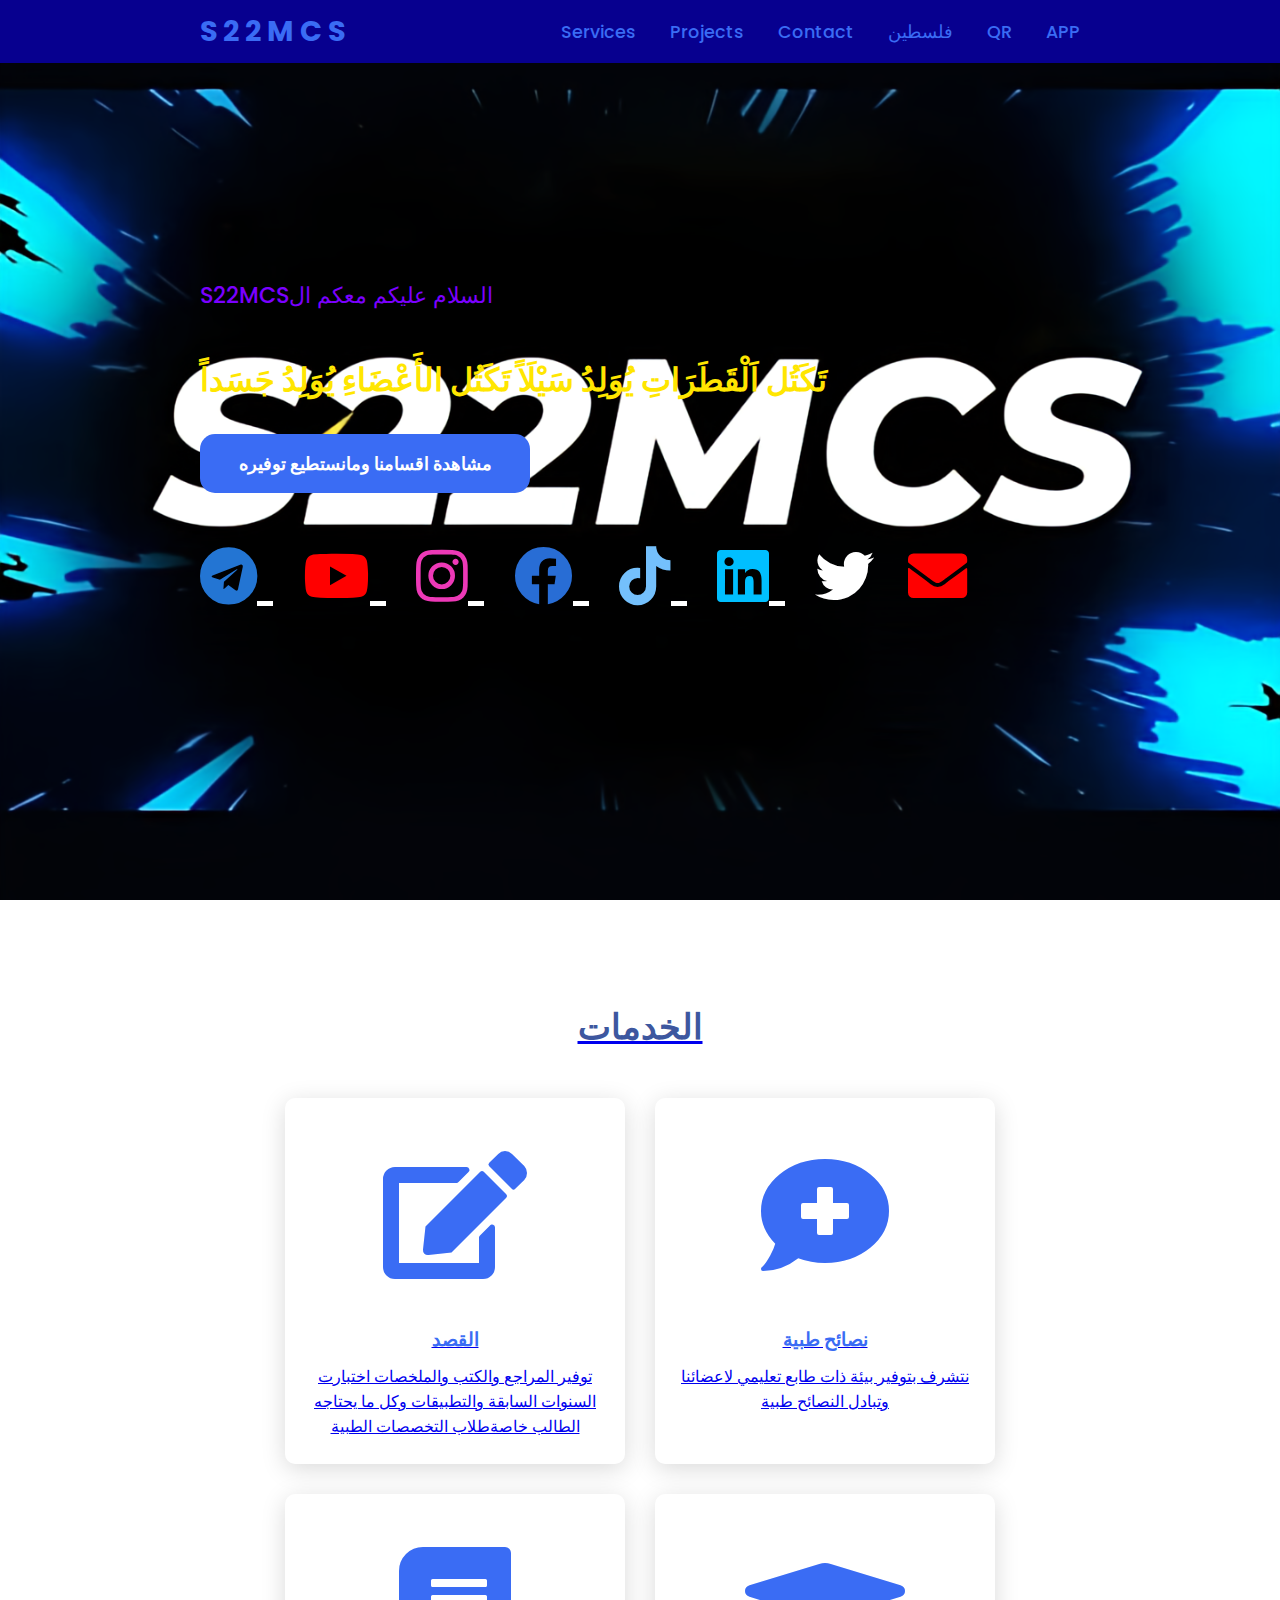
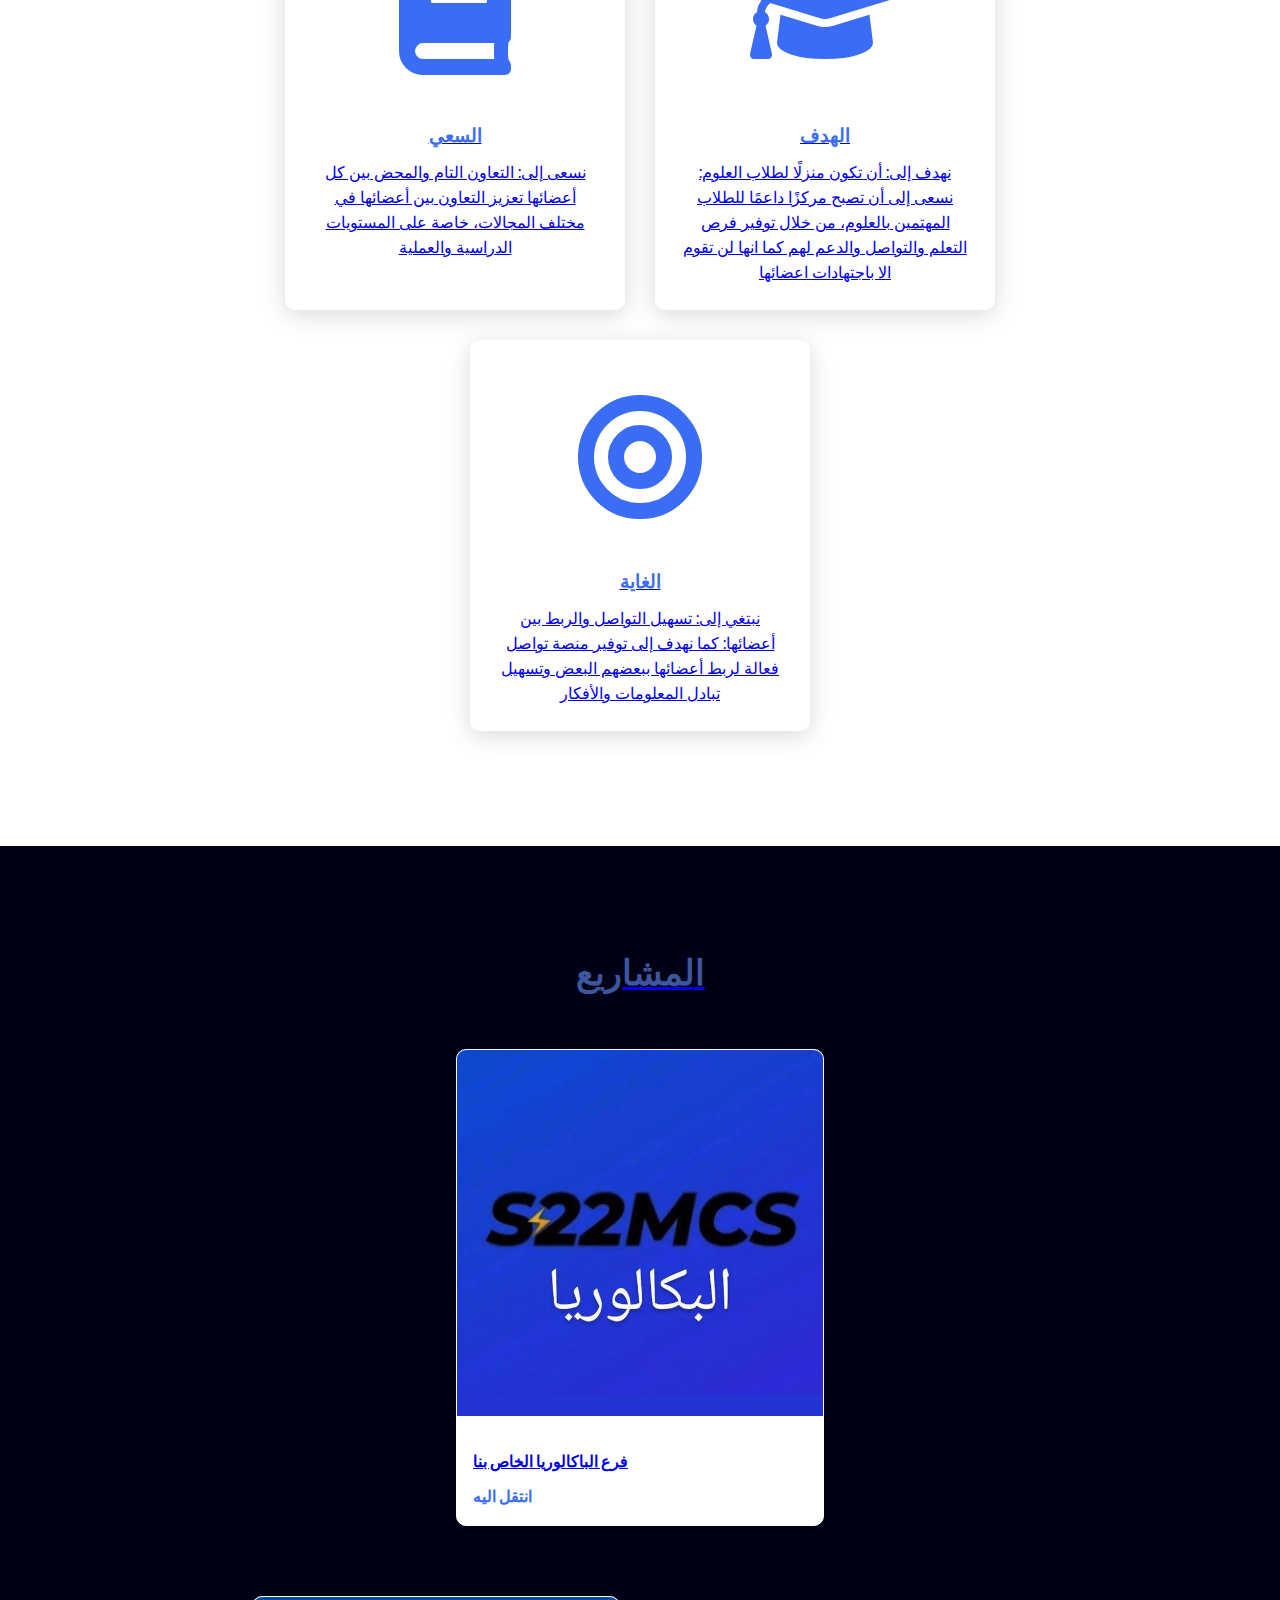
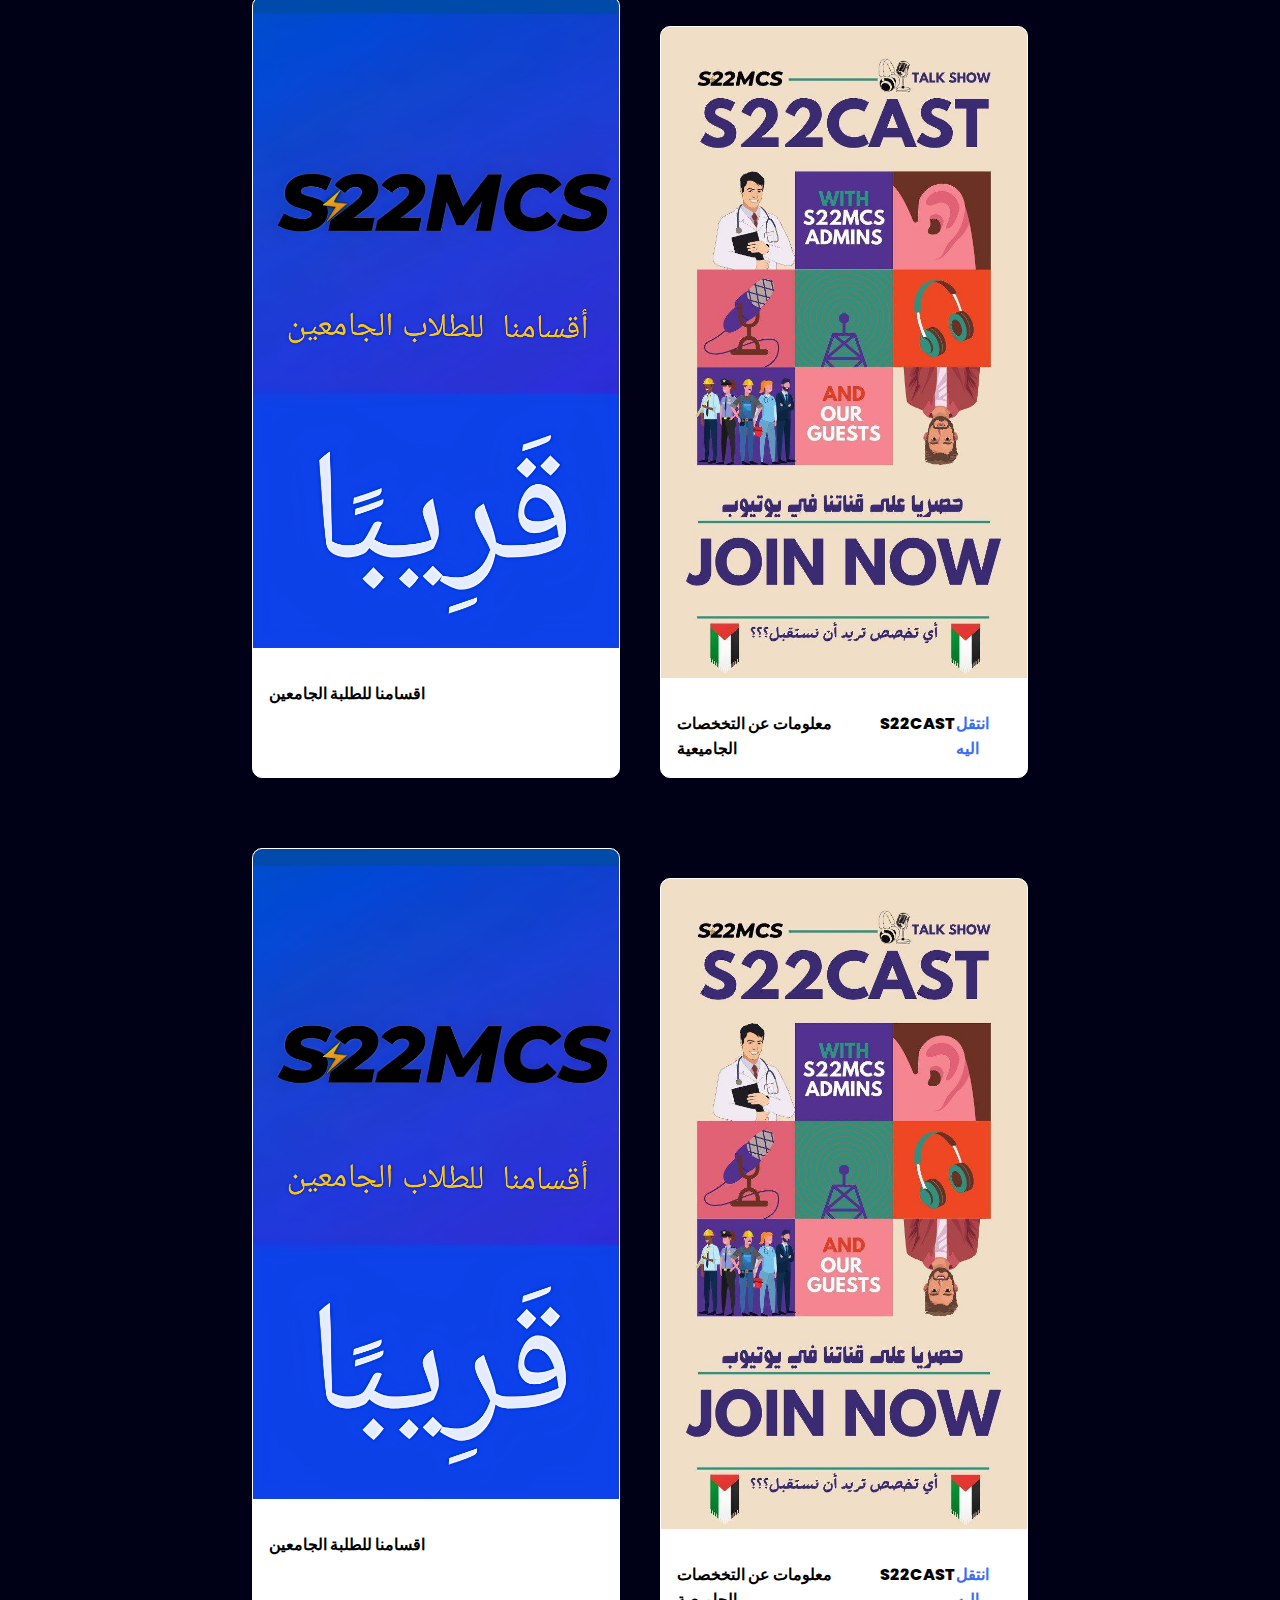
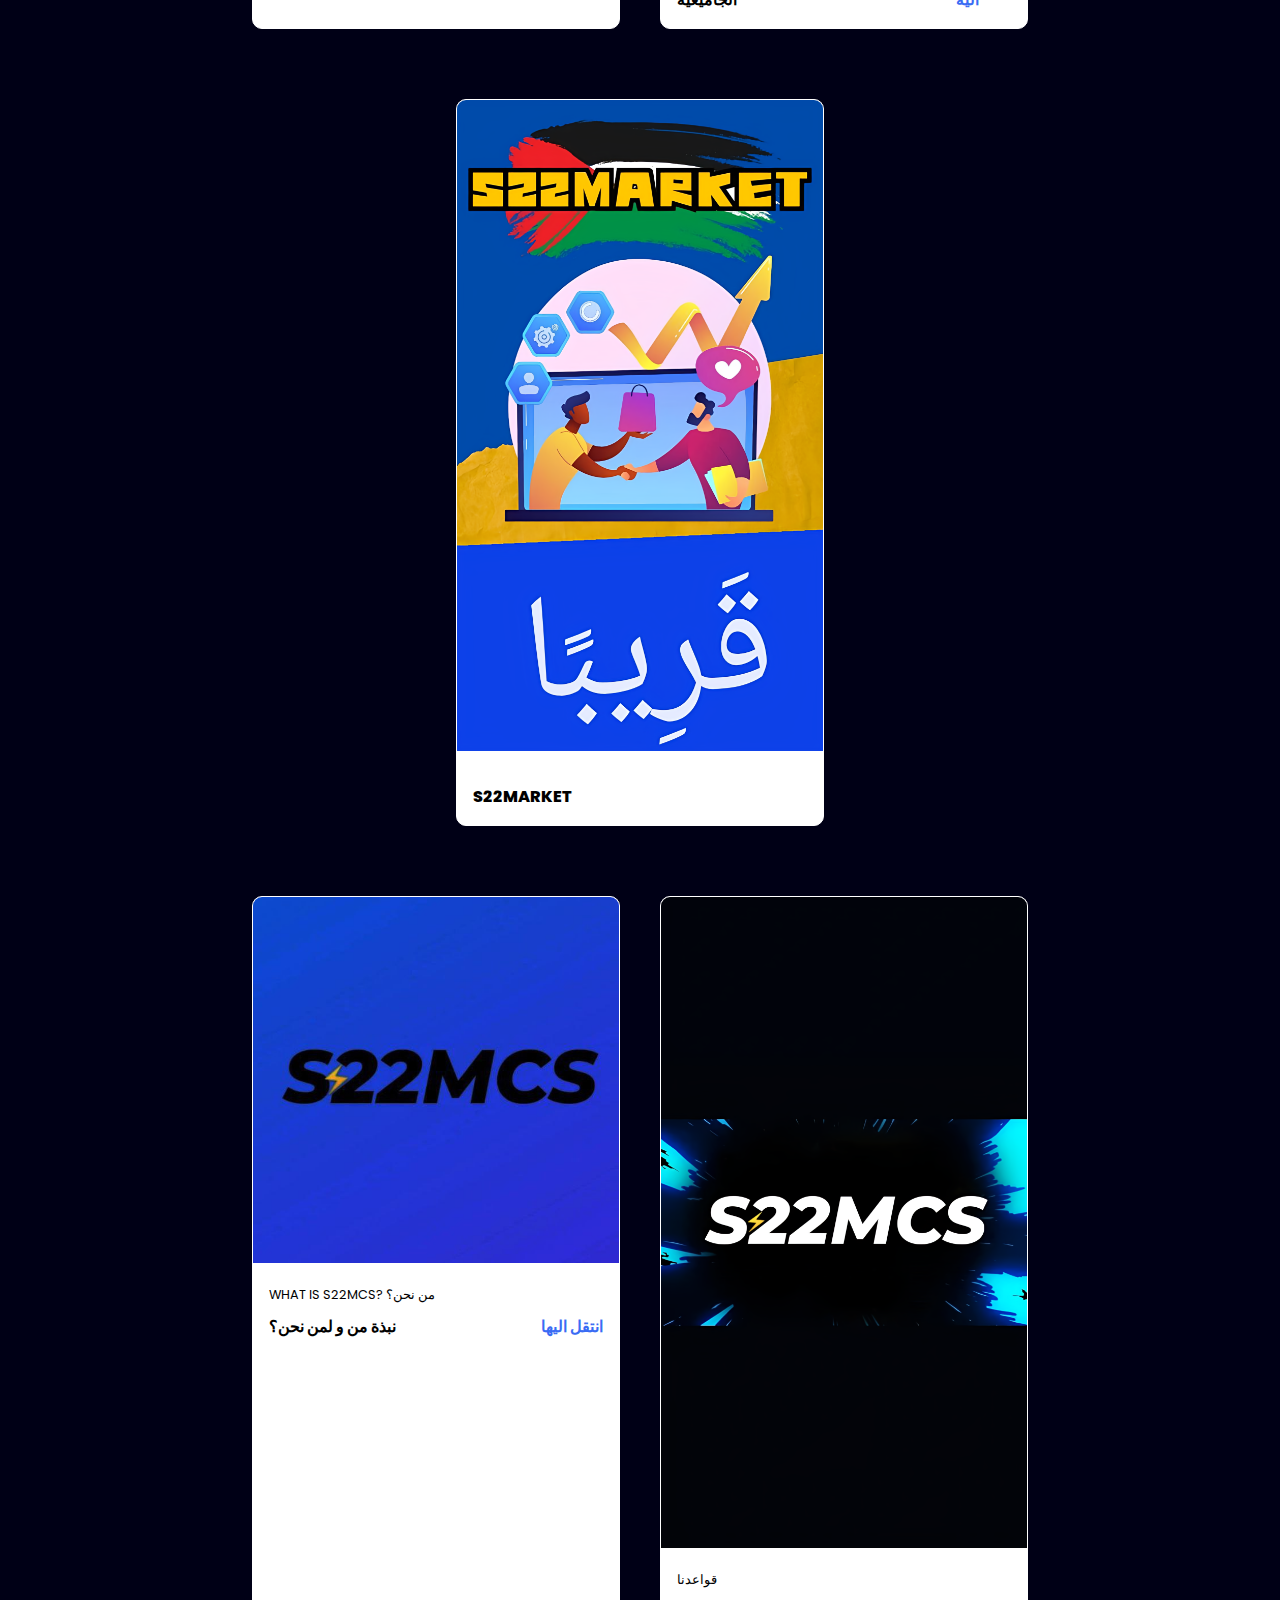
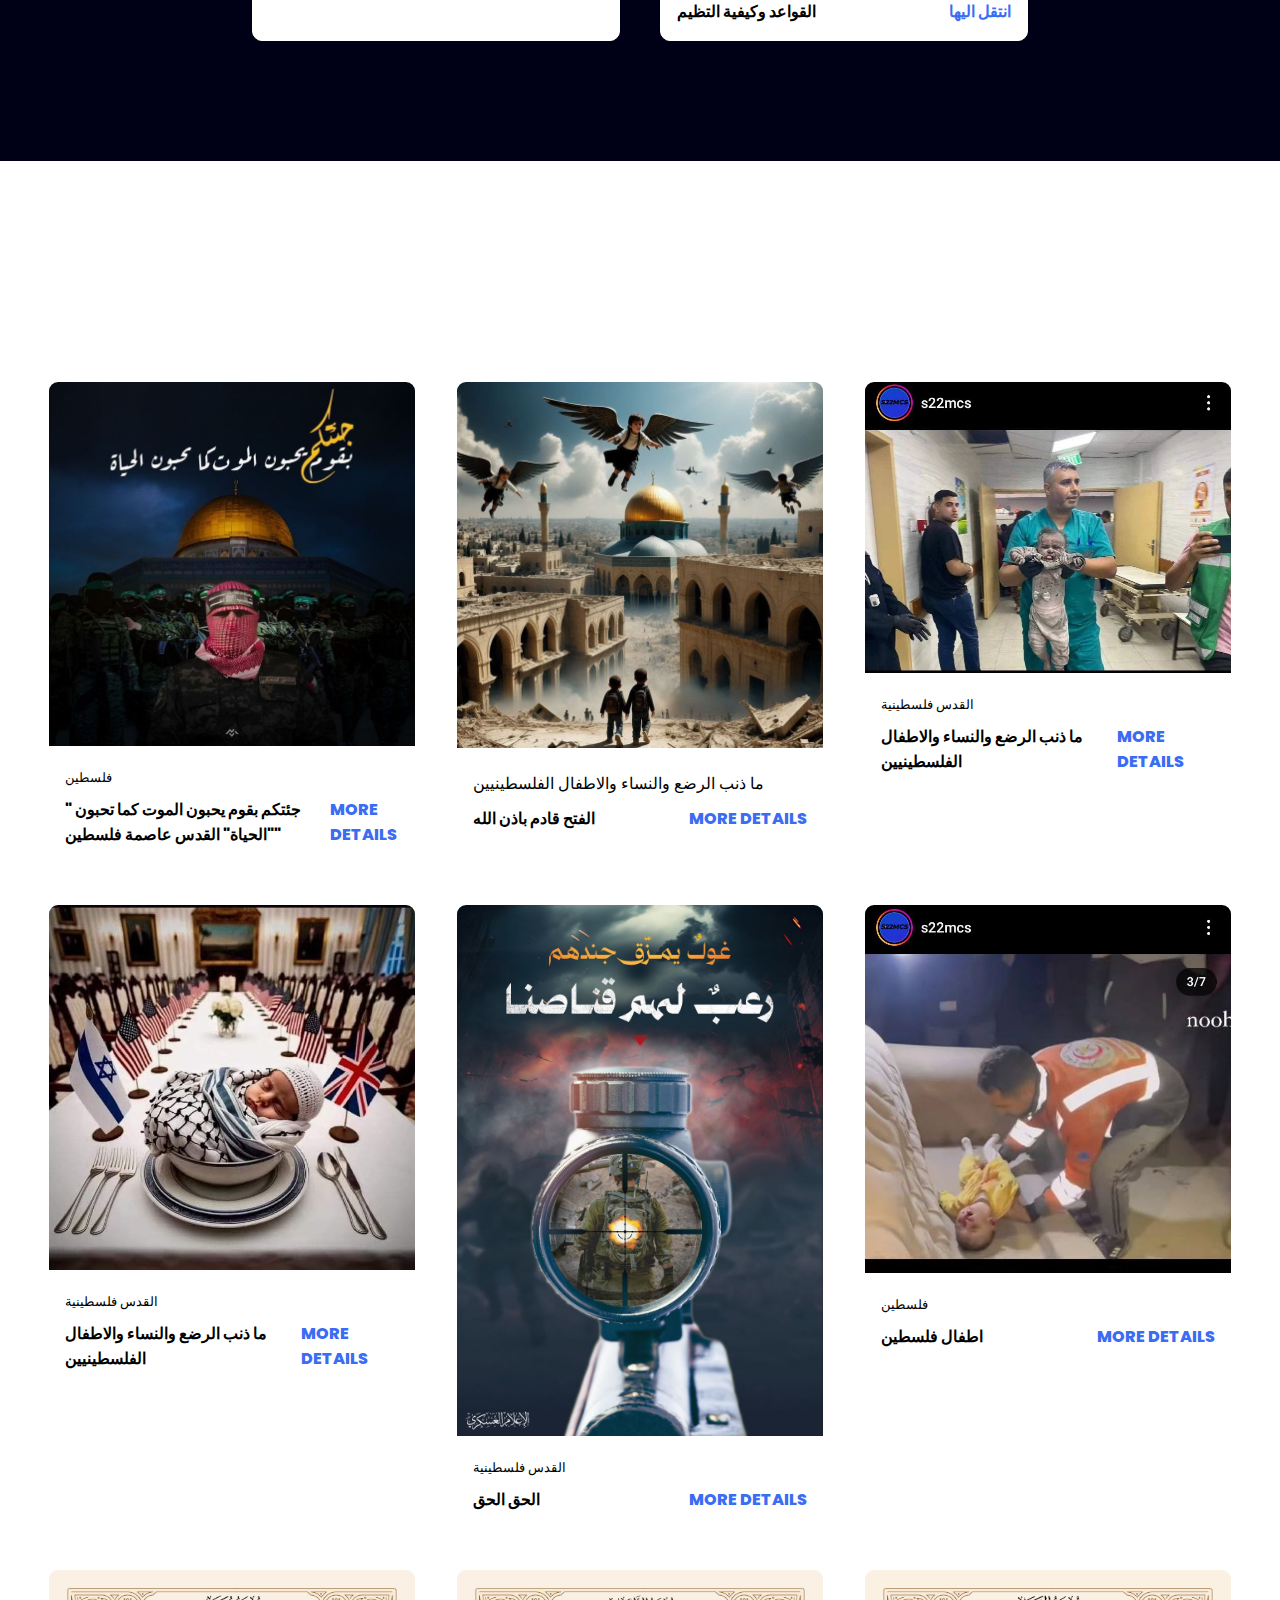
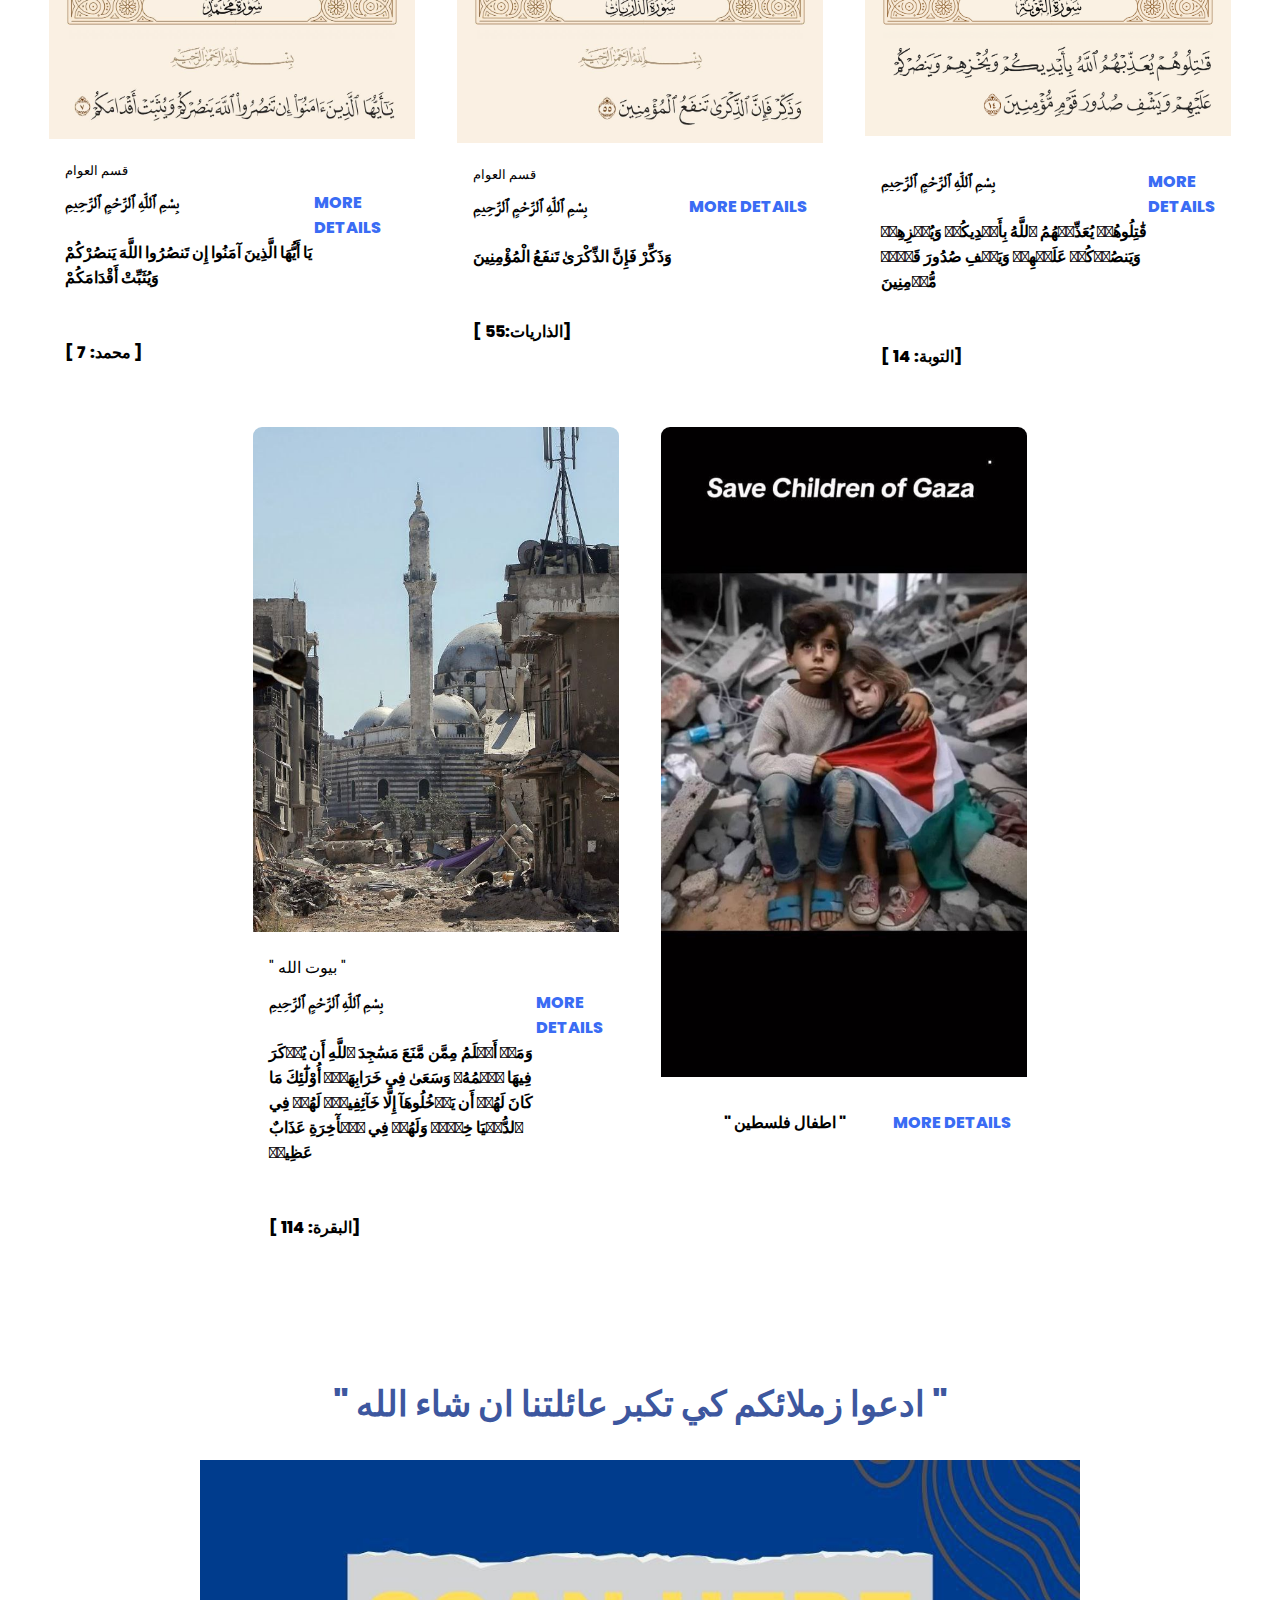
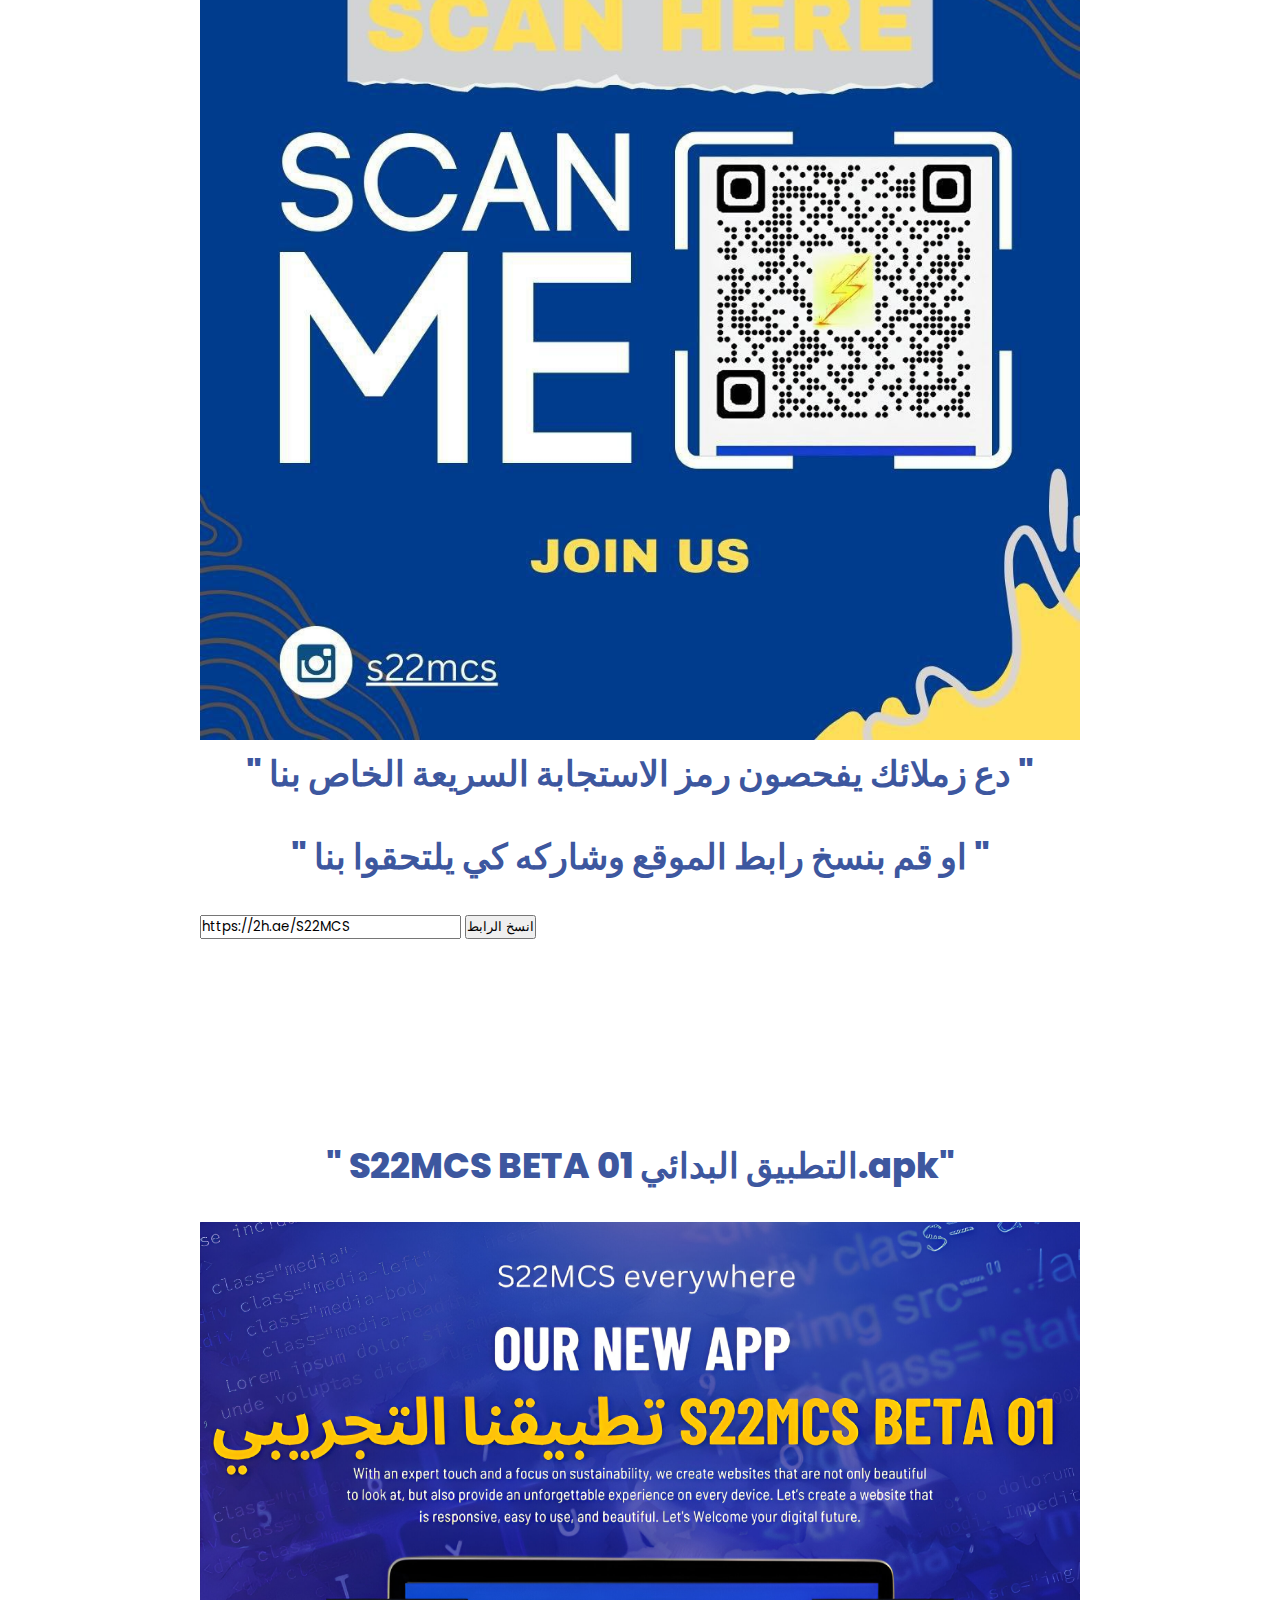
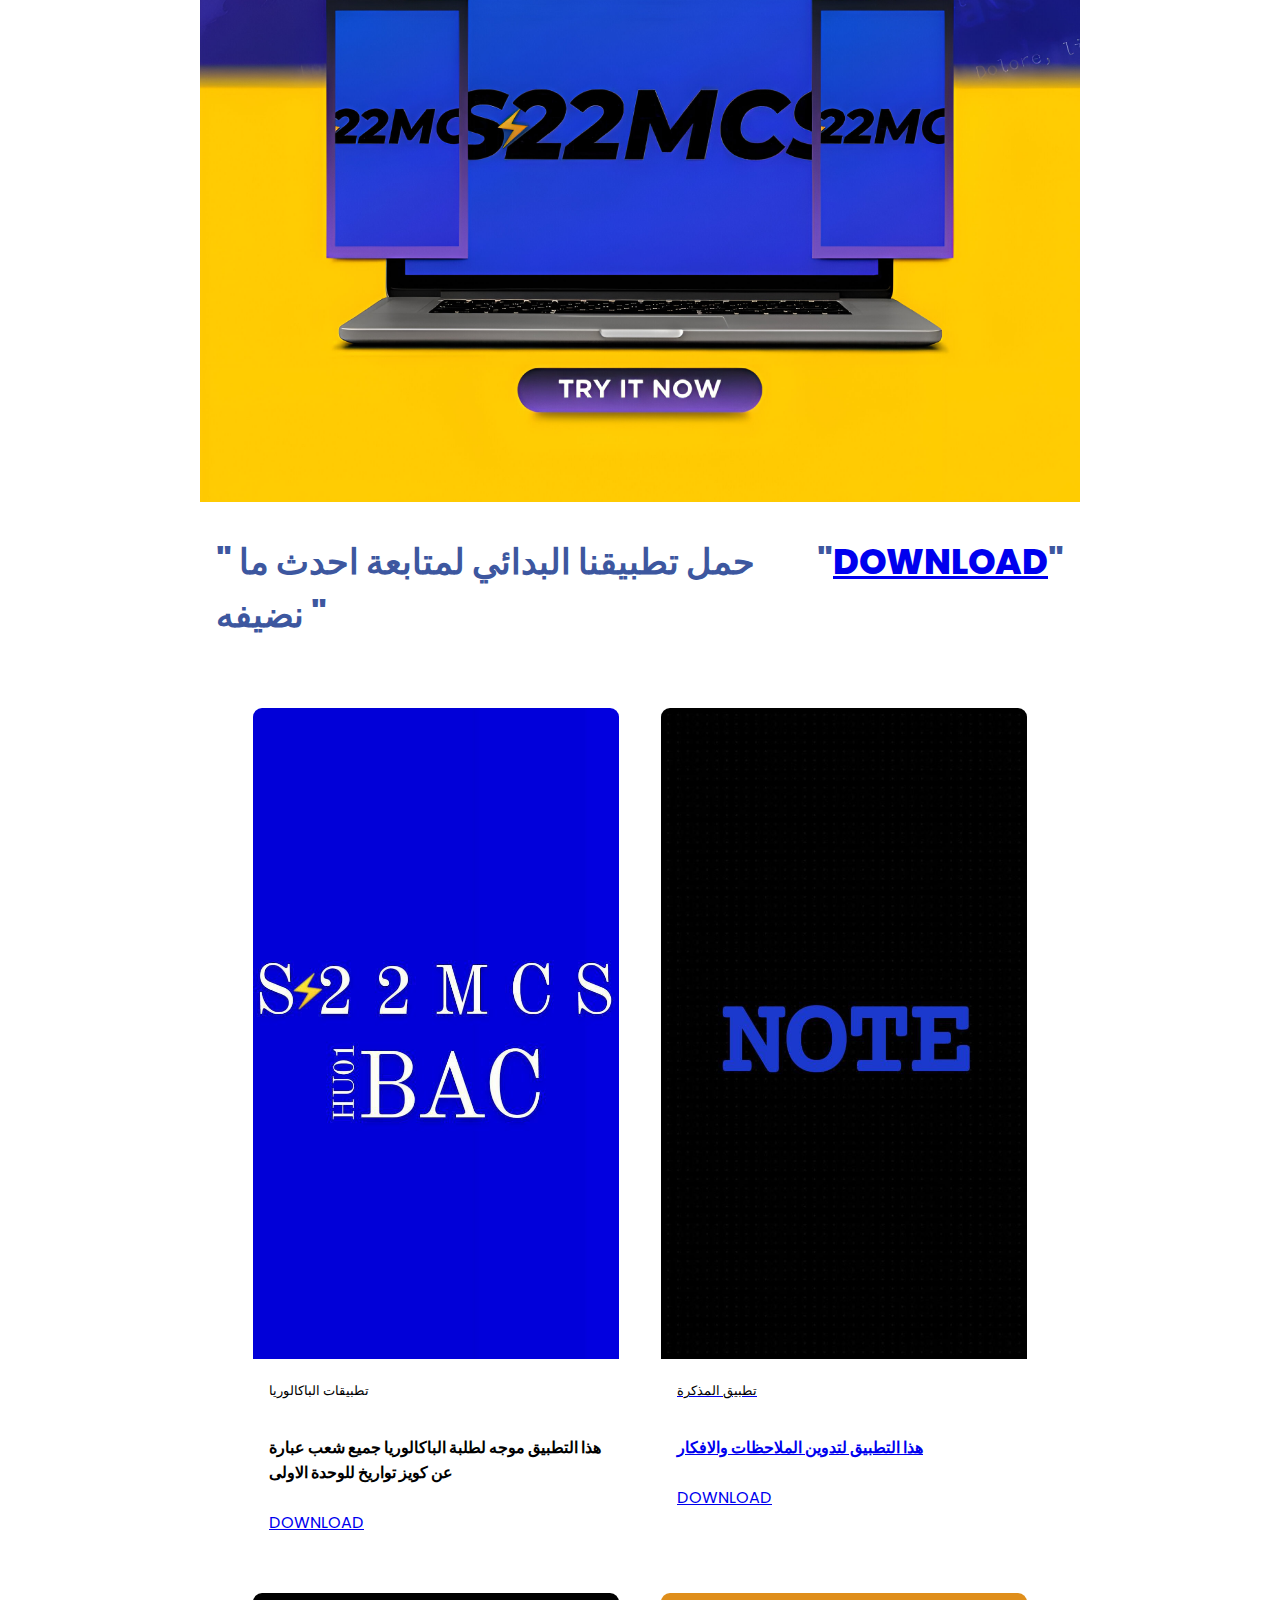
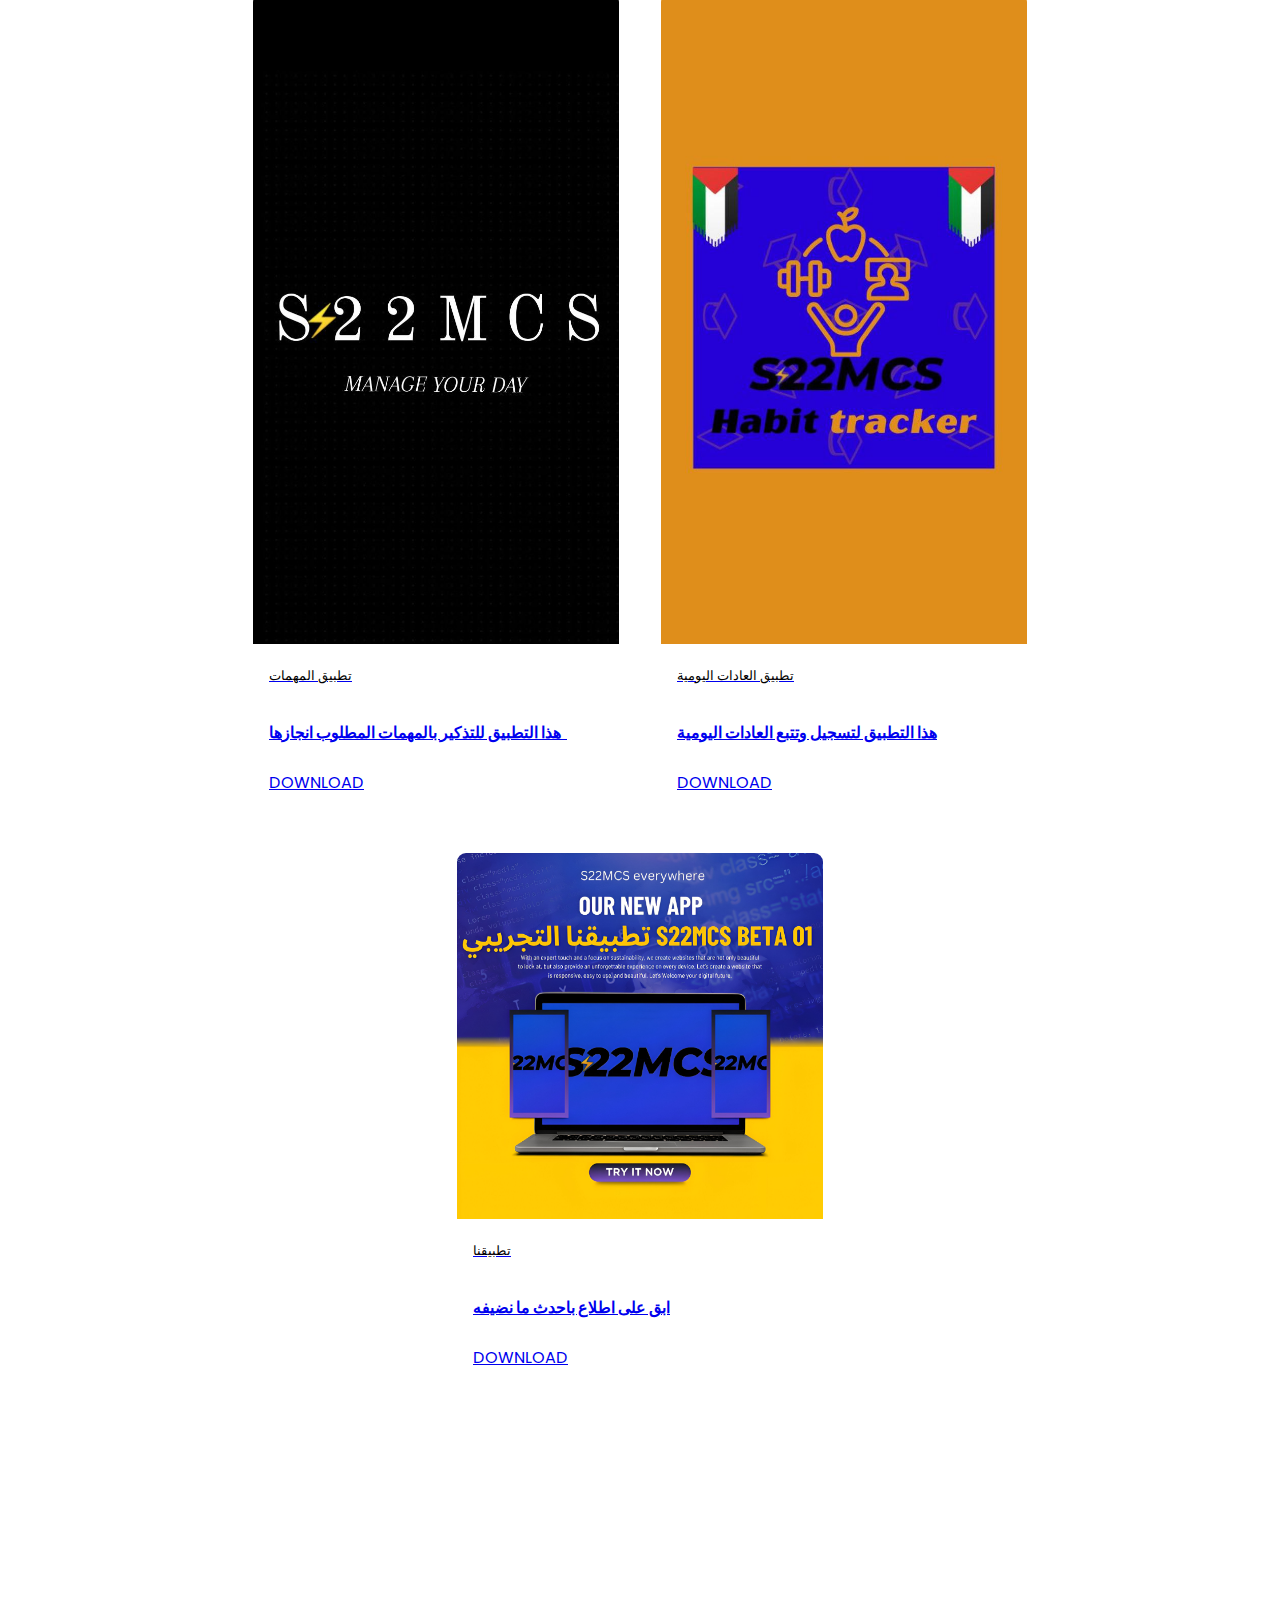
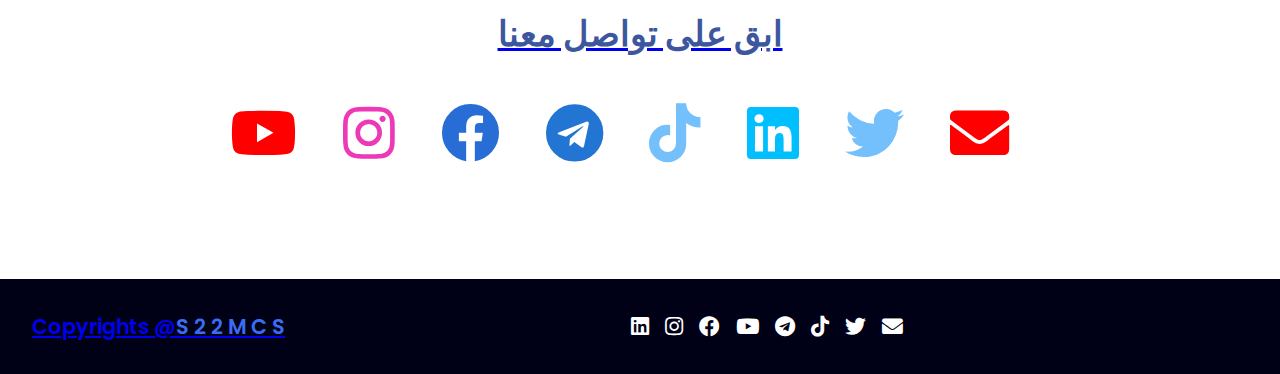
<file: index01.html>
<!DOCTYPE html>
<html lang="en">
<head>
    <meta charset="UTF-8">
    <meta http-equiv="X-UA-Compatible" content="IE=edge">
    <meta name="viewport" content="width=device-width, initial-scale=1.0">
    <link rel="stylesheet" href="https://cdnjs.cloudflare.com/ajax/libs/font-awesome/5.15.4/css/all.min.css">
    <link rel="stylesheet" href="style.css">
    <title>S  2  2  M  C  S</title>
</head>
<body>

    <header>
        <a href="#" class="logo">S    2      2     M     C     S</a>
        <nav class="navigation">
            <a href="#services">Services</a>
            <a href="#projects">Projects</a>
            <a href="#contact">Contact</a>
            <a href="#فلسطين">فلسطين</a>
            <a href="#QR">QR</a>
            <a href="#APP">APP</a>
        </nav>
    </header>


    <section class="main">
        <div>
            <h2>S22MCSالسلام عليكم معكم ال <br><span></span></h2>
            <h3>تَكَتُل اَلْقَطَرَاتِ يُوَلِدُ سَيْلَاً     تَكَتُل الأَعْضَاءِ يُوَلِدُ جَسَداً</h3>
            <a href="#projects" class="main-btn">مشاهدة  اقسامنا ومانستطيع  توفيره  </a>
            <div class="social-icons">
                <a href="https://t.me/S22MCS01"><i class="fab fa-telegram" style="color: #2375d3;"></i>
                    <a href="https://youtube.com/@S22MCS?si=Rejig-EPpBcuvEgD"><i class="fab fa-youtube" style="color: #ff0000;"></i>
                <a href="https://instagram.com/s22mcs?igshid=NzZlODBkYWE4Ng"><i class="fab fa-instagram" style="color: #ed39b7;"></i>
                <a href="https://www.facebook.com/profile.php?id=61552919247921&mibextid=ZbWKwL"><i class="fab fa-facebook" style="color: #286dd5;"></i>
               
                  

                      <a href="https://www.tiktok.com/@s22mcs?_t=8kfut6Df4lC&_r=1"><i class="fab fa-tiktok" style="color: #74C0FC;"></i>
               
                        <a href="https://www.linkedin.com/in/s-mcs-3b26902ba?utm_source=share&utm_campaign=share_via&utm_content=profile&utm_medium=android_app"><i class="fab fa-linkedin" style="color: #00bfff;"></i>
                                <a href="https://x.com/S22MCS?t=a7d9JIT0p_r-26CRAkYo0A&s=09"><i class="fab fa-twitter"></i></a> 
                                <a href="mailto:s22mcs@gmail.com"><i class="fas fa-envelope" style="color: #ff0000;"></i>
                                    
                          

                                <a href="#"><i class="#" ></i>
                                </div>
        </div>
    </section>

    <section class="cards" id="services">
        <h2 class="title">الخدمات</h2>
        <div class="content">
            <div class="card">
                <div class="icon">
                    <i class="fas fa-edit"></i>
                </div>
                <div class="info">
                    <h3>القصد</h3>
                    <p>توفير المراجع والكتب  والملخصات   اختبارت السنوات السابقة والتطبيقات وكل ما يحتاجه الطالب خاصةطلاب التخصصات الطبية
                        
                    </p>
                </div>
            </div>

           


            <div class="card">
                <div class="icon">
                    <i class="fa fa-comment-medical"></i>
                </div>
                <div class="info">
                    <h3>نصائح طبية  </h3>
                    <p>  
                        نتشرف بتوفير بيئة ذات طابع تعليمي  لاعضائنا  وتبادل النصائح طبية
       
                    </p>
                </div>
            </div>

            <div class="card">
                <div class="icon">
                    <i class="fas fa-book"></i>
                </div>
                <div class="info">
                    <h3>السعي</h3>
                    <p>
                نسعى  إلى:
                        التعاون التام والمحض بين كل أعضائها
                     تعزيز التعاون بين أعضائها في مختلف المجالات، خاصة على المستويات الدراسية والعملية</p>
                </div>
            </div>
            <div class="card">
                <div class="icon">
                    <i class="fas fa-graduation-cap"></i>
                </div>
                <div class="info">
                    <h3>الهدف</h3>
                    <p>نهدف  إلى:
                                  أن تكون منزلًا لطلاب العلوم: نسعى إلى أن تصبح مركزًا داعمًا للطلاب المهتمين بالعلوم، من خلال توفير فرص التعلم والتواصل والدعم لهم
                        كما انها لن تقوم الا باجتهادات اعضائها </p>
                </div>
            </div>
        </div>

      

    <div class="content">
        <div class="card">
            <div class="icon">
                <i class="fas fa-bullseye"></i>
            </div>
            <div class="info">
                <h3>الغاية</h3>
                <p>نبتغي إلى:
                    تسهيل التواصل والربط بين أعضائها:  كما نهدف  إلى توفير منصة تواصل فعالة لربط أعضائها
                    ببعضهم البعض وتسهيل تبادل المعلومات والأفكار</p>
                    
                </p>
            </div>
        </div>

</div>




</section>







    <section class="projects" id="projects">
        <h2 class="title">المشاريع </h2>
      


        <div class="content">
            <div class="project-card">
          
                <div class="project-image">
                <img src="s22mcs/BAC.jpg" />
            </div>
                   <div class="project-info">    
                      <p class="project-category">  </p>
                    <strong class="project-title">
                        <span>فرع الباكالوريا الخاص بنا  </span>
                        <a href="https://t.me/S22MCS_FOR_BAC#" class="more-details">انتقل اليه </a>
                    </strong> 
                 </div>
              
            </div>

                </div>
        
        </div>
   
         


        <div class="content">
            <div class="project-card">
                <div class="project-image">
                    <img src="PICS/قريبا .jpg" />
                </div>
                <div class="project-info">
                    <p class="project-category">  </p>
                    <strong class="project-title">
                        <span>اقسامنا للطلبة الجامعين   </span>
                    
                        <a href=" " class="more-details"> </a>
                    </strong>
                </div>
            </div>
       
            
            <div class="content">
                <div class="project-card">
                    <div class="project-image">
                        <img src="PICS/photo_2024-07-23_08-57-00.jpg" />
                    </div>
                    <div class="project-info">
                        <p class="project-category">  </p>
                        <strong class="project-title">
                            <span>معلومات عن التخخصات الجاميعية   </span>
                            <span>S22CAST</span>
                            <a href="https://youtube.com/playlist?list=PLINABAY7eLIyztImL3YbkkrWUOAViS6Q-&si=9RwazyowN5Cna4Sw" class="more-details">انتقل اليه </a>
                        </strong>
                    </div>
                </div>
            </div>
       
       












       

        <div class="content">
            <div class="project-card">
                <div class="project-image">
                    <img src="PICS/قريبا .jpg" />
                </div>
                <div class="project-info">
                    <p class="project-category">  </p>
                    <strong class="project-title">
                        <span>اقسامنا للطلبة الجامعين   </span>
                    
                        <a href=" " class="more-details"> </a>
                    </strong>
                </div>
            </div>
       
            
            <div class="content">
                <div class="project-card">
                    <div class="project-image">
                        <img src="PICS/photo_2024-07-23_08-57-00.jpg" />
                    </div>
                    <div class="project-info">
                        <p class="project-category">  </p>
                        <strong class="project-title">
                            <span>معلومات عن التخخصات الجاميعية   </span>
                            <span>S22CAST</span>
                            <a href="https://youtube.com/playlist?list=PLINABAY7eLIyztImL3YbkkrWUOAViS6Q-&si=9RwazyowN5Cna4Sw" class="more-details">انتقل اليه </a>
                        </strong>
                    </div>
                </div>
            </div>
       
       


 
       
           
            <div class="content">
                <div class="project-card">
                    <div class="project-image">
                        <img src="PICS/h (28).jpg" />
                    </div>
                    <div class="project-info">
                        <p class="project-category">  </p>
                        <strong class="project-title">
              
                            <span>S22MARKET</span>
                            <a href=" " class="more-details"> </a>
                        </strong>
                    </div>
                </div>
            </div>
        </div>
           


                <div class="content">
                    <div class="project-card">
                <div class="project-image">
                    <img src="s22mcs/S22MCS BLUE.jpg" />
                </div>
                <div class="project-info">
                    <p class="project-category">WHAT IS S22MCS?      من نحن؟</p>
                    <strong class="project-title">
                        <span>  نبذة  من و لمن نحن؟</span>
                        <a href="https://t.me/S22MCS/720" class="more-details">انتقل اليها </a>
                    </strong>
                   </div>
                </div>
            </div>
      



                            
        


                
                <div class="content">
                                <div class="project-card">
                                    <div class="project-image">
                                        <img src="s22mcs/S22MCS24.jpg" />
                                    </div>
                                    <div class="project-info">
                                        <p class="project-category"> قواعدنا  </p>
                                        <strong class="project-title">
                                            <span>القواعد وكيفية التظيم </span>
                                            <a href="https://t.me/S22MCS/721" class="more-details">انتقل اليها </a>
                                        </strong>
                                       </div>
                                    </div>
                                </div>


    </section>

           
    <section class="#فلسطين" id="فلسطين"></section>

        <div class="content">
            <div class="project-card">
                <div class="project-image">
                    <img src="فلسطين/photo_2024-03-14_17-31-04.jpg" />
                </div>
                <div class="project-info">
                    <p class="project-category">فلسطين</p>
                    <strong class="project-title">
                        <span>     
                
                            "  جئتكم بقوم يحبون الموت كما تحبون الحياة"
         
                            القدس عاصمة فلسطين""
                          </span>
                        <a href="#فلسطين" class="more-details">More details</a>
                    </strong>
                </div>
            </div>

            <div class="project-card">
                <div class="project-image">
                    <img src="فلسطين/photo_217-30-53.jpg" />
                </div>
                <div class="project-info">
                    <span>ما ذنب الرضع والنساء والاطفال الفلسطينيين</span>
                    <strong class="project-title">
                        <span>الفتح قادم باذن الله </span>
                        <a href="#فلسطين" class="more-details">More details</a>
                    </strong>
                </div>
            </div>

            <div class="project-card">
                <div class="project-image">
                    <img src="فلسطين اطفال/photo_2024-03-14_23-20-03.jpg" />
                </div>
                <div class="project-info">
                    <p class="project-category"> القدس فلسطينية </p>
                    <strong class="project-title">
                        <span>ما ذنب الرضع والنساء والاطفال الفلسطينيين</span>
                        <a href="#فلسطين" class="more-details">More details</a>
                    </strong>
                </div>
            </div>

            <div class="project-card">
                <div class="project-image">
                    <img src="فلسطين اطفال/photo_2024-03-14_23-20-23.jpg" />
                </div>
                <div class="project-info">
                    <p class="project-category"> القدس فلسطينية </p>
                    <strong class="project-title">
                        <span>ما ذنب الرضع والنساء والاطفال الفلسطينيين</span>
                        <a href="#فلسطين" class="more-details">More details</a>
                    </strong>
            </div>
        </div>

            <div class="project-card">
                <div class="project-image">
                    <img src="photo_2024-03-14_23-09-44.jpg" />
                </div>
                <div class="project-info">
                    <p class="project-category"> القدس فلسطينية </p>
                    <strong class="project-title">
                        <span> الحق الحق </span>
                        <a href="#فلسطين" class="more-details">More details</a>
                    </strong>
                </div>
            </div>
           
            <div class="project-card">
                <div class="project-image">
                    <img src="فلسطين اطفال\photo_2024-03-14_23-20-28.jpg" />
                </div>
                <div class="project-info">
                    <p class="project-category">فلسطين</p>
                    <strong class="project-title">
                        <span>اطفال فلسطين</span>
                        <a href="#فلسطين" class="more-details">More details</a>
                    </strong>
                   </div>
                </div>
            <div class="project-card">
                <div class="project-image">
                    <img src="اسلام\سورة محمد اية 7.jpg" />
                </div>
                <div class="project-info">
                    <p class="project-category">قسم العوام </p>
                    <strong class="project-title">
                    <span> 
                        بِسْمِ ٱللَّهِ ٱلرَّحْمِِ ٱلرَّحِيمِ
                        <br>
                        <br>                                
<p>


     يَا أَيُّهَا الَّذِينَ آمَنُوا إِن تَنصُرُوا اللَّهَ يَنصُرْكُمْ وَيُثَبِّتْ أَقْدَامَكُمْ      
  
</p>       

                           <br>
                            <br>
                          
                            
                                [  محمد: 7 ]
                               </span>
                               <a href="#فلسطين" class="more-details">More details</a>
                    </strong>
                   </div>
                </div>

                <div class="project-card">
                    <div class="project-image">
                        <img src="اسلام\الذاريات 55.jpg" />
                    </div>
                    <div class="project-info">
                        <p class="project-category">قسم العوام </p>
                        <strong class="project-title">
                        <span> 
                            بِسْمِ ٱللَّهِ ٱلرَّحْمِِ ٱلرَّحِيمِ
                            <br>
                            <br>                                
    <p>
    
    
         وَذَكِّرْ فَإِنَّ الذِّكْرَىٰ تَنفَعُ الْمُؤْمِنِينَ  
      
    </p>       
    
                               <br>
                                <br>
                                  
                                
                                    [ الذاريات:55]
                                   </span>
                                   <a href="#فلسطين" class="more-details">More details</a>
                        </strong>
                       </div>
                    </div>

                    <div class="project-card">
                        <div class="project-image">
                            <img src="9-14.png" />
                        </div>
                        <div class="project-info">
                            <p class="project-category" ></p>
                            <strong class="project-title">
                                <span> 
                                بِسْمِ ٱللَّهِ ٱلرَّحْمِِ ٱلرَّحِيمِ
                                <br>
                                <br>                                
<p>

قَٰتِلُوهُمۡ يُعَذِّبۡهُمُ ٱللَّهُ بِأَيۡدِيكُمۡ وَيُخۡزِهِمۡ وَيَنصُرۡكُمۡ عَلَيۡهِمۡ وَيَشۡفِ   صُدُورَ قَوۡمٖ مُّؤۡمِنِينَ 

</p>                                                    
                                   <br>
                                    <br>
                                   [ التوبة: 14] 
                                   
                                       </span>
                                       <a href="#فلسطين" class="more-details">More details</a>
                            </strong>
                           </div>
                        </div>

                        <div class="project-card">
                            <div class="project-image">
                                <img src="فلسطين اطفال/photo_2024-03-14_23-20-13.jpg" />
                            </div>
                            <div class="project-info">
                                <p class="فلسطين" ></p>
                                <span> "     بيوت الله    "</span>
                                <strong class="project-title">
                                
                                        <span> 
                                            بِسْمِ ٱللَّهِ ٱلرَّحْمِِ ٱلرَّحِيمِ
                                            <br>
                                            <br>                                
    <p>
         وَمَنۡ أَظۡلَمُ مِمَّن مَّنَعَ مَسَٰجِدَ ٱللَّهِ أَن يُذۡكَرَ فِيهَا ٱسۡمُهُۥ وَسَعَىٰ فِي خَرَابِهَآۚ أُوْلَٰٓئِكَ مَا كَانَ لَهُمۡ أَن يَدۡخُلُوهَآ إِلَّا خَآئِفِينَۚ لَهُمۡ فِي ٱلدُّنۡيَا خِزۡيٞ وَلَهُمۡ فِي ٱلۡأٓخِرَةِ عَذَابٌ عَظِيمٞ                      
          
    </p>        

                                               <br>
                                                <br>
                                                [  البقرة: 114]
                                               
                                                   </span>
                                                   <a href="#فلسطين" class="more-details">More details</a>
                                </strong>
                               </div>
                            </div>
    
                            <div class="project-card">
                                <div class="project-image">
                                    <img src="فلسطين\photo_2024-03-14_17-30-11.jpg" />
                                </div>
                                <div class="project-info">
                                    <strong class="project-title">
                                    <p class="فلسطين" ></p>
                                    <span> "     اطفال فلسطين "</span>
                                    <a href="#فلسطين" class="more-details">More details</a>
                                    </strong>
                                   </div>
                                </div>
        


                      


        
    <section class="#QR" id="QR">
        <h2 class="title">" ادعوا زملائكم  كي تكبر عائلتنا ان شاء الله "</h2>

        <div class="project-image">
            <img src= "s22mcs\QR SITE.jpg" />  
            <h2 class="title">"       دع زملائك يفحصون رمز الاستجابة السريعة الخاص بنا  "</h2>
        </div>
            <div class="title">"     او قم بنسخ رابط الموقع وشاركه   كي يلتحقوا بنا  "
        </div>
        <div class="copy-link">
            <input type="text" class="https://2h.ae/S22MCS" value="https://2h.ae/S22MCS" readonly>
            <button type="button" class="copy-link-button">
              <span class="material-icons">انسخ الرابط </span>
            </button>
          </div>
        </div>
            </div>
    </section>
    
</div>





<section class="#APP" id="APP">
    <h2 class="title">"  S22MCS BETA 01 التطبيق البدائي.apk"</h2>

    <div class="project-image">
        <img src= "تطبيق\0bc195e8-cee9-481d-8909-52382b650ab7.jpg" />  
    </div>
    <div class="project-info">
        <p class="project-category"> </p>
        <strong class="project-title">
            <h2 class="title">"   حمل تطبيقنا البدائي لمتابعة احدث ما نضيفه "</h2>
     
        <h2 class="title">"     <a href="تطبيق\S22MCS BETA 01 تطبيق البدائي.apk" class="DOWNLOAD">DOWNLOAD</a>"</h2>  
   
        </strong>
    </div>
</div>  


<div class="content">
  
        <div class="project-card">
            <div class="project-image">
                <img src="app/photo_2024-05-16_10-46-58.jpg" />
            </div>
            <div class="project-info">
               
                <p class="project-category"> تطبيقات الباكالوريا </p>
                    <strong class="project-title">
                        <p>  <br> هذا التطبيق موجه لطلبة الباكالوريا جميع شعب عبارة عن   كويز تواريخ للوحدة الاولى   <br></p>
                        </strong>
                        <br> 
                        <a  href="https://drive.google.com/file/d/122O8Xlm3sU35lcOP6JYIBic5T8ZfRyZE/view?usp=drive_link" class="   DOWNLOAD">DOWNLOAD
                           </strong>
                        </strong>
            </div>
        </div>

        <div class="project-card">
            <div class="project-image">
                <img src="app/photo_2024-05-16_10-14-44.jpg" />
            </div>
            <div class="project-info">
         
                <p class="project-category"> تطبيق المذكرة  </p>
                    <strong class="project-title">
                        <p>   <br>هذا التطبيق لتدوين   الملاحظات والافكار  <br></p>
                        </strong>
                        <br> 
                        <a  href="https://drive.google.com/file/d/1blNF4FdgD14HMCH3UQzeSC01gB_d2JRv/view?usp=drive_link" class="   DOWNLOAD">DOWNLOAD
                           </strong>
                        </strong>
            </div>
        </div>

        <div class="project-card">
            <div class="project-image">
                <img src="app/photo_2024-05-16_10-15-14.jpg" />
            </div>
            <div class="project-info">
          
                <p class="project-category"> تطبيق المهمات  </p>
                    <strong class="project-title">
                        <p>  <br> هذا التطبيق للتذكير بالمهمات المطلوب انجازها    <br></p>
                        </strong>
                        <br> 
                       <a  href="https://drive.google.com/file/d/1DuoBObBAWOqjBjWbR8VXelg16X6Ri1Xk/view?usp=drive_link" class="   DOWNLOAD">DOWNLOAD
                           </strong>
                        </strong>
            </div>
        </div>
        
        <div class="project-card">
            <div class="project-image">
                <img src="app/traker.jpg" />
            </div>
            <div class="project-info">
          
                <p class="project-category">     تطبيق العادات اليومية   </p>
                    <strong class="project-title">
                        <p>   <br>هذا التطبيق لتسجيل وتتبع العادات اليومية   <br></p>
                        </strong>
                        <br> 
                        <a  href="https://drive.google.com/file/d/1vq7sW3fzzxJvT0LYkz4vz0ATLl2d-xY8/view?usp=drive_link" class="   DOWNLOAD">DOWNLOAD
                           </strong>
                        </strong>
            </div>
        </div>



        <div class="project-card">
            <div class="project-image">
                <img src="تطبيق\0bc195e8-cee9-481d-8909-52382b650ab7.jpg" />
            </div>
            <div class="project-info">
               
                <p class="project-category"> تطبيقنا </p>
                    <strong class="project-title">
                        <p>  <br> ابق على اطلاع باحدث ما نضيفه   <br></p>
                        </strong>
                        <br> 
                        <a  href="تطبيق\S22MCS BETA 01 تطبيق البدائي.apk " class="   DOWNLOAD">DOWNLOAD
                           </strong>
                        </strong>
            </div>
        </div>


    </div>
</section>









<section class="cards contact" id="content">


    <h2 class="title">ابق على تواصل معنا </h2>
 

    

    <div class="social-icons">
            
      
      <a href="https://youtube.com/@S22MCS?si=Rejig-EPpBcuvEgD"><i class="fab fa-youtube" style="color: #ff0000;"></i>
        <a href="https://instagram.com/s22mcs?igshid=NzZlODBkYWE4Ng"><i class="fab fa-instagram" style="color: #ed39b7;"></i>
           
        <a href="https://www.facebook.com/profile.php?id=61552919247921&mibextid=ZbWKwL"><i class="fab fa-facebook" style="color: #286dd5;"></i>
       
            <a href="https://t.me/S22MCS01"><i class="fab fa-telegram" style="color: #2375d3;"></i>

              <a href="https://www.tiktok.com/@s22mcs?_t=8kfut6Df4lC&_r=1"><i class="fab fa-tiktok" style="color: #74C0FC;"></i>
       
                <a href="https://www.linkedin.com/in/s-mcs-3b26902ba?utm_source=share&utm_campaign=share_via&utm_content=profile&utm_medium=android_app"><i class="fab fa-linkedin" style="color: #00bfff;"></i>
       
                        <a href="https://x.com/S22MCS?t=a7d9JIT0p_r-26CRAkYo0A&s=09"><i class="fab fa-twitter" style="color: #74C0FC;"></i> 
                            <a href="mailto:s22mcs@gmail.com"><i class="fas fa-envelope" style="color: #ff0000;"></i>
                            

                        <a href="#"><i class="#" ></i>
                        </div>


        

        
        
    



    </div>
</section>

</div>
   


    <footer class="footer">
   
        <p class="footer-title">Copyrights @<span>S  2  2  M  C  S</span></p> 
 
 
 
         <div class="social-icons">
             <a href="https://www.linkedin.com/in/s-mcs-3b26902ba?utm_source=share&utm_campaign=share_via&utm_content=profile&utm_medium=android_app"><i class="fab fa-linkedin"></i></a>
 
             <a href="https://instagram.com/s22mcs?igshid=NzZlODBkYWE4Ng"><i class="fab fa-instagram"></i></a>
 
             <a href="https://www.facebook.com/profile.php?id=61552919247921&mibextid=ZbWKwL"><i class="fab fa-facebook"></i></a>
 
             <a href="https://youtube.com/@S22MCS?si=Rejig-EPpBcuvEgD"><i class="fab fa-youtube"></i></a>
             
             <a href="https://t.me/S22MCS"><i class="fab fa-telegram"></i></a>
 
             <a href="https://www.tiktok.com/@s22mcs?_t=8kfut6Df4lC&_r=1"><i class="fab fa-tiktok"></i></a>
 
             <a href="https://x.com/S22MCS?t=a7d9JIT0p_r-26CRAkYo0A&s=09"><i class="fab fa-twitter"></i></a>
             <a href="mailto:s22mcs@gmail.com"><i class="fas fa-envelope" style="color: #ffffff;"></i>
 
              
         </div>
     </footer>
 
 
 
 
 
</body>
</html>
</file>
<file: style.css>
@import url('https://fonts.googleapis.com/css2?family=Poppins:ital,wght@0,100;0,200;0,300;0,400;0,500;0,600;0,700;0,800;0,900;1,100;1,200;1,300;1,400;1,500;1,600;1,700;1,800;1,900&display=swap');

*{
    font-family: 'Poppins', sans-serif;
    margin: 0;
    padding: 0;
    box-sizing: border-box;
    scroll-behavior: smooth; 
}


header {
    background-color: #07008f;
    width: 100%;
    position: fixed;
    z-index: 999;
    display: flex;
    justify-content: space-between;
    align-items: center;
    padding: 10px 200px ;
}

.logo{
    text-decoration: none;
    color: #3a6cf4;
    text-transform: uppercase;
    font-weight: 700;
    font-size: 1.8em;
}

.navigation a{
    color: #3a6cf4;
    text-decoration: none;
    font-size: 1.1em;
    font-weight: 500;
    padding-left: 30px;
}

.navigation a:hover{
    color: #601cfc;
}

section {
    padding: 100px 200px;
}

.main {
    width: 100%;
    min-height: 100vh;
    display: flex;
    align-items: center;
    background: url(images/h23.jpg) no-repeat;
    background-size: cover;
    background-position:  LEFT center;
    background-attachment: fixed;
}

.main h2 {
    color: #7b00ff;
    font-size: 1.4em;
    font-weight: 500;
}

.main h2 span {
    display: inline-block;
    margin-top: 10px;
    color: #4e9eff;
    font-size: 3em;
    font-weight: 600;
}

.main h3 {
    color: #ffe600;
    font-size: 2em;
    font-weight: 700;
    letter-spacing: 1px;
    margin-top: 10px;
    margin-bottom: 30px;
}

.main-btn {
    color: #ffffff;
    background-color: #3a6cf4;
    text-decoration: none;
    font-size: 1.1em;
    font-weight: 600;
    display: inline-block;
    padding: 0.9375em 2.1875em;
    letter-spacing: 1px;
    border-radius: 15px;
    margin-bottom: 40px;
    transition: 0.7s ease;
}

.main-btn:hover {
    background-color: #0a49f6;
    transform: scale(1.1);
}

.social-icons a {
    color: #fff;
    font-size: 3.7em;
    padding-right: 30px;
}

.title {
    display: flex;
    justify-content: center;
    color: #3d579f;
    font-size: 2.2em;
    font-weight: 800;
    margin-bottom: 30px;
}



























.content {
    display: flex;
    justify-content: center;
    flex-direction: row;
    flex-wrap: wrap;
}

.card {
    background-color: #fff;
    width: 21.25em;
    box-shadow: 0 5px 25px rgba(1 1 1 / 15%);
    border-radius: 10px;
    padding: 25px;
    margin: 15px;
    transition: 0.7s ease;
}

.card:hover {
    transform: scale(1.1);
}

.card .icon {
    color: #3a6cf4;
    font-size: 8em;
    text-align: center;
}

.info {
    text-align: center;
}

.info h3{
    color: #3a6cf4;
    font-size: 1.2em;
    font-weight: 700;
    margin: 10px;
}

.projects {
    background-color: #000016;
}

.projects .content{
    margin-top: 30px;
}

.project-card {
    background-color: #fff;
    border: 1px solid #fff;
    min-height: 14em;
    width: 23em;
    overflow: hidden;
    border-radius: 10px;
    margin: 20px;
    transition: 0.7s ease;
}

.project-card:hover {
   transform: scale(1.1);
}

.project-card:hover .project-image {
    opacity: 0.9;
 }

.project-image img{
    width: 100%
}

.project-info {
    padding: 1em;
}

.project-category {
    font-size: 0.8em;
    color: #000;
}

.project-title {
    display: flex;
    justify-content: space-between;
    text-transform: uppercase;
    font-weight: 800;
    margin-top: 10px;
}

.more-details {
    text-decoration: none;
    color: #3a6cf4;
}

.more-details:hover {
    color: #601cfc;
}

.contact .icon{
    font-size: 4.5em;
}

.contact .info h3 {
    color: #000;
}

.contact .info p {
    font-size: 1.5em;
}

.footer {
    background-color: #000016;
    color: #fff;
    padding: 2em;
    display: flex;
    justify-content: space-between;
}

.footer-title {
    font-size: 1.3em;
    font-weight: 600;
}

.footer-title span {
    color: #3a6cf4;
}

.footer .social-icons a{
    font-size: 1.3em;
    padding: 0 12px 0 0;
}

@media (max-width:1023px){
    header{
        padding: 12px 20px;
    }

    .navigation a{
        padding-left: 10px;
    }

    .title{
        font-size: 1.8em;
    }

    section{
        padding: 80px 20px;
    }

    .main-content h2{
        font-size: 1em;
    }

    .main-content h3{
        font-size: 1.6em;
    }

    .content{
        flex-direction: column;
        align-items: center;
    }

}

@media (max-width:641px){
    body{
        font-size: 12px;
    }

    .main-content h2{
        font-size: 0.8em;
    }

    .main-content h3{
        font-size: 1.4em;
    }
}

@media (max-width:300px){
    body{
        font-size: 10px;
     
    }
}
</file>
